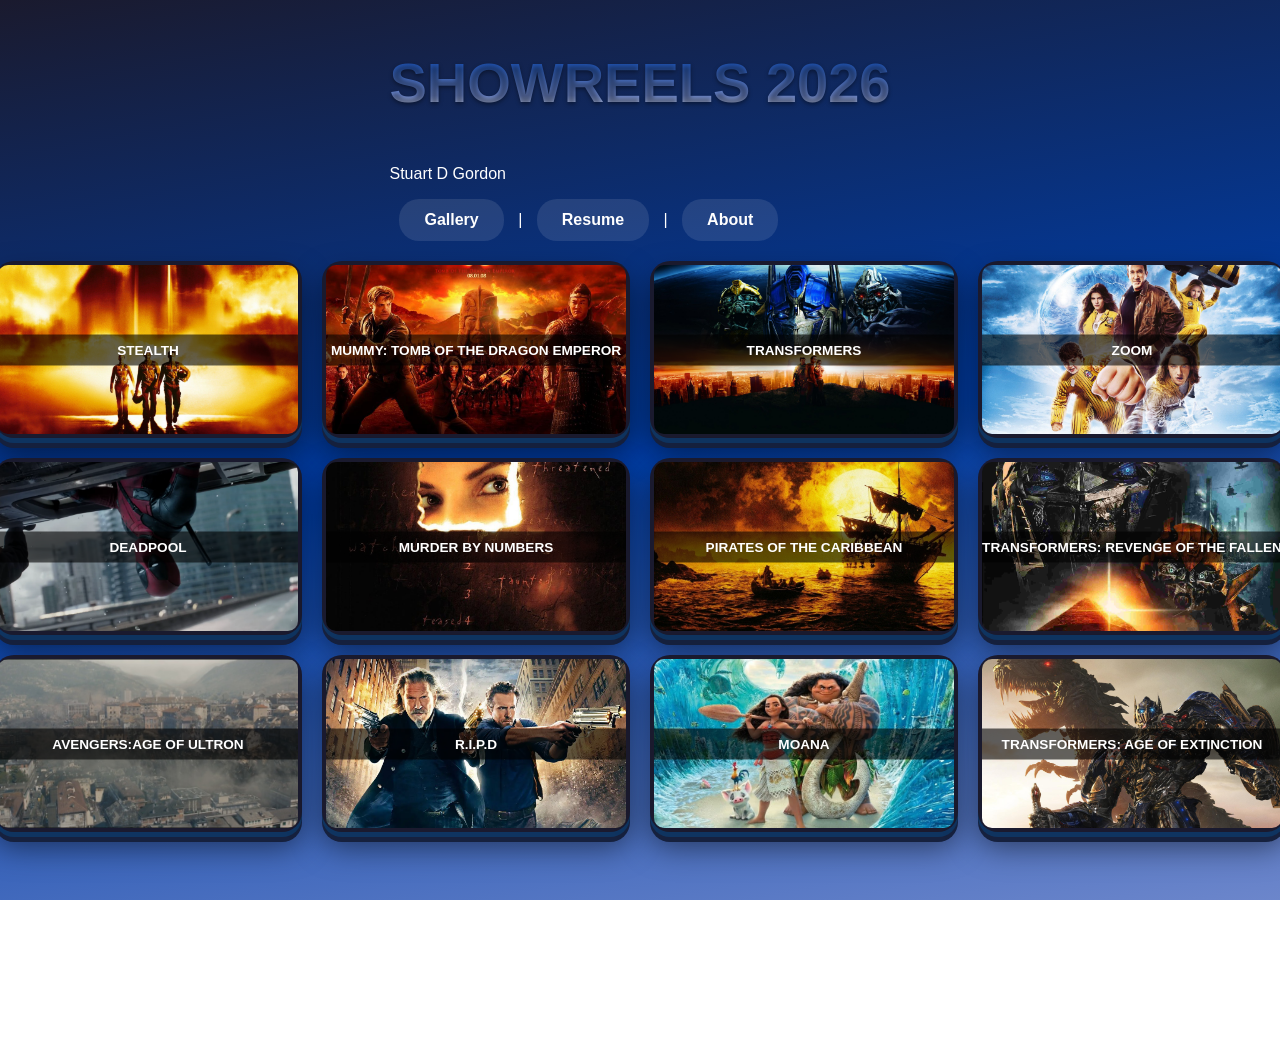
<file: index.html>
<!DOCTYPE html>
<html lang="en">
<head>
    <meta charset="UTF-8">
    <meta name="viewport" content="width=device-width, initial-scale=1.0">
    <title>Stuart D Gordon Showreels 2026</title>
    <link rel="stylesheet" href="css/styles.css">
</head>
<body>
    <header>
        <h1>Showreels 2026</h1>
        <p class="header-subtitle">Stuart D Gordon</p> <nav>
            <a href="index.html">Gallery</a> | 
            <a href="resume.html">Resume</a> | 
            <a href="about.html">About</a>
        </nav>
    </header>

    <main>
        <section class="gallery">
            <table>
                <tr>
                    <td>
                        <a href="video1.html">
                            <div class="thumb-wrapper">
                                <img src="thumbnails/thumb1.jpg" alt="Stealth">
                                <div class="overlay-title">Stealth</div>
                            </div>
                        </a>
                    </td>
                    <td>
                        <a href="video2.html">
                            <div class="thumb-wrapper">
                                <img src="thumbnails/thumb2.jpg" alt="Mummy: Tomb of the Dragon Emperor">
                                <div class="overlay-title">Mummy: Tomb of the Dragon Emperor</div>
                            </div>
                        </a>
                    </td>
                    <td>
                        <a href="video3.html">
                            <div class="thumb-wrapper">
                                <img src="thumbnails/thumb3.jpg" alt="Transformers">
                                <div class="overlay-title">Transformers</div>
                            </div>
                        </a>
                    </td>
                    <td>
                        <a href="video4.html">
                            <div class="thumb-wrapper">
                                <img src="thumbnails/thumb4.jpg" alt="Zoom">
                                <div class="overlay-title">Zoom</div>
                            </div>
                        </a>
                    </td>
                </tr>
                <tr>
                    <td>
                        <a href="video5.html">
                            <div class="thumb-wrapper">
                                <img src="thumbnails/thumb5.jpg" alt="Deadpool">
                                <div class="overlay-title">Deadpool</div>
                            </div>
                        </a>
                    </td>
                    <td>
                        <a href="video6.html">
                            <div class="thumb-wrapper">
                                <img src="thumbnails/thumb6.jpg" alt="Murder by Numbers">
                                <div class="overlay-title">Murder by Numbers</div>
                            </div>
                        </a>
                    </td>
                    <td>
                        <a href="video7.html">
                            <div class="thumb-wrapper">
                                <img src="thumbnails/thumb7.jpg" alt="Pirates of the Caribbean">
                                <div class="overlay-title">Pirates of the Caribbean</div>
                            </div>
                        </a>
                    </td>
                    <td>
                        <a href="video8.html">
                            <div class="thumb-wrapper">
                                <img src="thumbnails/thumb8.jpg" alt="Transformers: Revenge of the Fallen">
                                <div class="overlay-title">Transformers: Revenge of the Fallen</div>
                            </div>
                        </a>
                    </td>
                </tr>
                <tr>
                    <td>
                        <a href="video9.html">
                            <div class="thumb-wrapper">
                                <img src="thumbnails/thumb9.jpg" alt="Avengers:Age of Ultron">
                                <div class="overlay-title">Avengers:Age of Ultron</div>
                            </div>
                        </a>
                    </td>
                    <td>
                        <a href="video10.html">
                            <div class="thumb-wrapper">
                                <img src="thumbnails/thumb10.jpg" alt="R.I.P.D">
                                <div class="overlay-title">R.I.P.D</div>
                            </div>
                        </a>
                    </td>
                    <td>
                        <a href="video11.html">
                            <div class="thumb-wrapper">
                                <img src="thumbnails/thumb11.jpg" alt="Moana">
                                <div class="overlay-title">Moana</div>
                            </div>
                        </a>
                    </td>
                    <td>
                        <a href="video12.html">
                            <div class="thumb-wrapper">
                                <img src="thumbnails/thumb12.jpg" alt="Transformers: Age of Extinction">
                                <div class="overlay-title">Transformers: Age of Extinction</div>
                            </div>
                        </a>
                    </td>
                </tr>
            </table>
        </section>
    </main>

    <footer>
        <p>&copy; 2026 Stuart D Gordon. All rights reserved.</p>
    </footer>
</body>
</html>
</file>
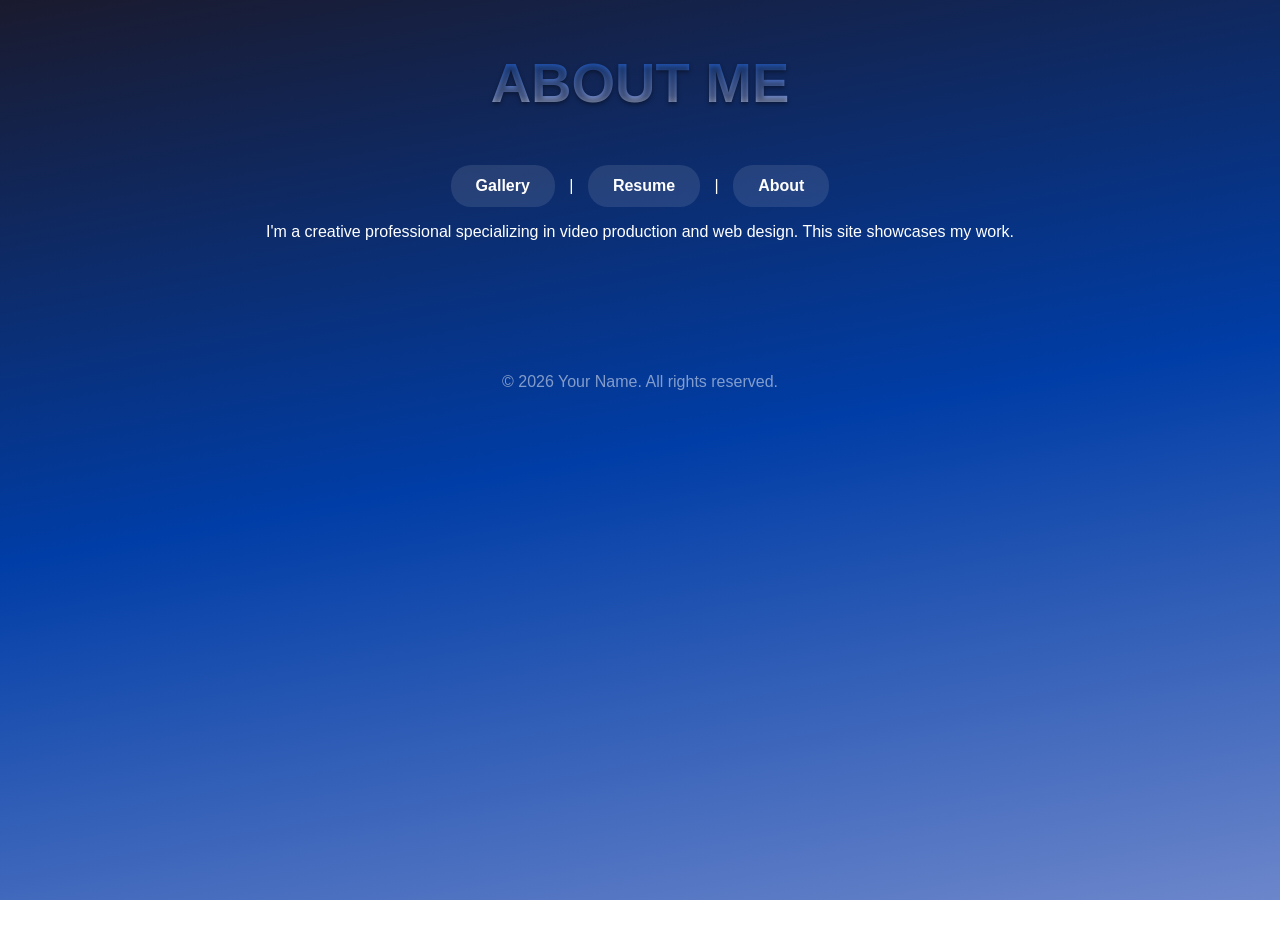
<file: about.html>
<!DOCTYPE html>
<html lang="en">
<head>
    <meta charset="UTF-8">
    <meta name="viewport" content="width=device-width, initial-scale=1.0">
    <title>About Me</title>
    <link rel="stylesheet" href="css/styles.css">
</head>
<body>
    <header>
        <h1>About Me</h1>
        <nav>
            <a href="index.html">Gallery</a> | 
            <a href="resume.html">Resume</a> | 
            <a href="about.html">About</a>
        </nav>
    </header>
    
    <main>
        <p>I'm a creative professional specializing in video production and web design. This site showcases my work.</p>
        <!-- Add more content, like a photo or links -->
    </main>
    
    <footer>
        <p>&copy; 2026 Your Name. All rights reserved.</p>
    </footer>
</body>
</html>
</file>
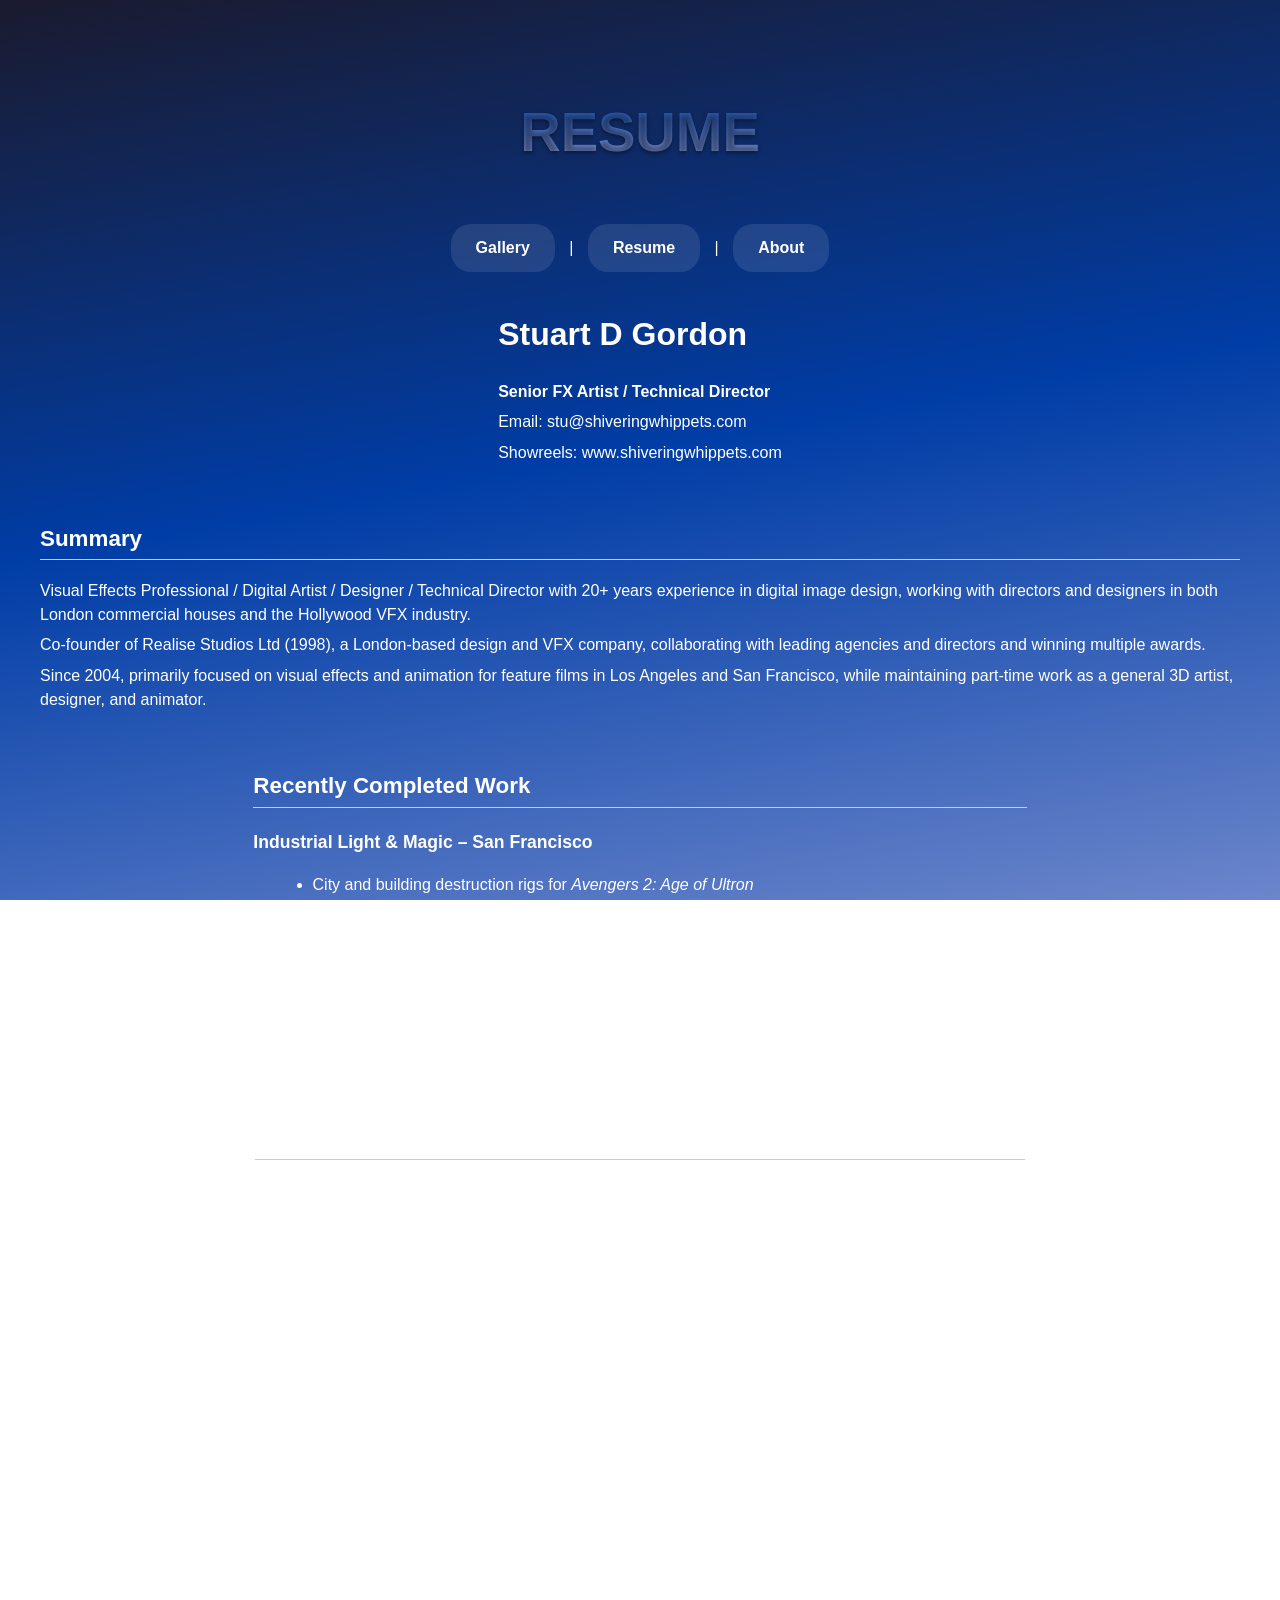
<file: resume.html>
<!DOCTYPE html>
<html lang="en">
<head>
    <meta charset="UTF-8">
    <title>Stuart D Gordon – Resume (Spring 2015)</title>
	<link rel="stylesheet" href="css/styles.css">
    <meta name="viewport" content="width=device-width, initial-scale=1.0">
    <style>
        body { font-family: Arial, Helvetica, sans-serif; line-height: 1.5; margin: 40px; }
        h1, h2, h3 { margin-top: 1.2em; }
        h1 { font-size: 2em; }
        h2 { font-size: 1.4em; border-bottom: 1px solid #ccc; padding-bottom: 4px; }
        h3 { font-size: 1.1em; }
        p { margin: 0.4em 0; }
        ul { margin: 0.4em 0 0.8em 1.2em; }
        .header { margin-bottom: 1.5em; }
        .section { margin-bottom: 1.5em; }
        .role { font-weight: bold; }
        .dates { font-style: italic; }
    </style>
</head>
<body>
    <header>
        <h1>RESUME</h1>
        <nav>
            <a href="index.html">Gallery</a> | 
            <a href="resume.html">Resume</a> | 
            <a href="about.html">About</a>
        </nav>
    </header>
<div class="header">
    <h1>Stuart D Gordon</h1>
    <p><strong>Senior FX Artist / Technical Director</strong></p>
    <p>Email: stu@shiveringwhippets.com</p>
    <p>Showreels: www.shiveringwhippets.com</p>
</div>

<div class="section">
    <h2>Summary</h2>
    <p>Visual Effects Professional / Digital Artist / Designer / Technical Director with 20+ years experience in digital image design, working with directors and designers in both London commercial houses and the Hollywood VFX industry.</p>
    <p>Co‑founder of Realise Studios Ltd (1998), a London‑based design and VFX company, collaborating with leading agencies and directors and winning multiple awards.</p>
    <p>Since 2004, primarily focused on visual effects and animation for feature films in Los Angeles and San Francisco, while maintaining part‑time work as a general 3D artist, designer, and animator.</p>
</div>

<div class="section">
    <h2>Recently Completed Work</h2>
    <h3>Industrial Light & Magic – San Francisco</h3>
    <ul>
        <li>City and building destruction rigs for <em>Avengers 2: Age of Ultron</em></li>
        <li>Creature destruction and FX setups for <em>Transformers 4</em>, <em>Teenage Mutant Ninja Turtles</em>, <em>Tomorrowland</em></li>
        <li>Houdini particle FX (magic spell) for <em>Warcraft</em></li>
    </ul>

    <h3>Rhythm & Hues – Los Angeles</h3>
    <ul>
        <li>FX and Destruction Lead on <em>R.I.P.D.</em></li>
        <li>RBD and Pyro FX for <em>Seventh Son</em></li>
    </ul>
</div>

<div class="section">
    <h2>Professional Experience</h2>

    <p class="role">Senior FX / Creatures Technical Director – Industrial Light & Magic</p>
    <p class="dates">December 2013 – Present</p>
    <ul>
        <li>RBD creature and city destruction using Houdini and ILM Zeno</li>
        <li>Projects include <em>Avengers 2</em>, <em>Transformers 4</em>, <em>Warcraft</em>, <em>Teenage Mutant Ninja Turtles</em>, <em>Tomorrowland</em></li>
    </ul>

    <p class="role">Owner – Visual Effects Design</p>
    <p class="dates">November 2009 – Present</p>
    <ul>
        <li>Creative 3D design and visual effects for design companies</li>
        <li>Corporate identity graphics for Myrtle Software (UK)</li>
    </ul>

    <p class="role">Senior / Lead Effects Technical Director – Rhythm & Hues</p>
    <p class="dates">January 2012 – May 2013</p>
    <ul>
        <li>Destruction Lead on <em>R.I.P.D.</em></li>
        <li>Senior FX TD on <em>Seventh Son</em></li>
    </ul>

    <p class="role">Lead Digital Effects Artist – Digital Domain</p>
    <p class="dates">January 2004 – November 2009</p>
    <ul>
        <li>FX lead on major feature films including <em>Transformers</em>, <em>2012</em>, <em>Pirates of the Caribbean 3</em></li>
    </ul>
</div>

<div class="section">
    <h2>Skills</h2>
    <h3>Software</h3>
    <p>Houdini, Nuke, Photoshop, Premiere, Maya Fluids, ILM Zeno, Digital Domain Storm</p>

    <h3>Houdini VFX</h3>
    <p>Python, CVEX, Volumetrics, Pyro, Particles, Procedural FX, Lighting, Rendering, Rigging, Modeling</p>

    <h3>Additional</h3>
    <p>Flash / ActionScript 2.0, procedural web design</p>
</div>

<div class="section">
    <h2>Honors & Awards</h2>
    <ul>
        <li>ILM LightBulb Award – Avengers 2 (2015)</li>
        <li>MTV Music Award – Best Special FX (1999)</li>
        <li>British Television & Advertising Awards – Gold & Silver (1999)</li>
        <li>Creative Circle Award (UK), D&AD nominations</li>
    </ul>
</div>

<div class="section">
    <h2>Education</h2>
    <ul>
        <li>BA (Hons), Graphic Design / CAD / Computer Sciences – University of Wales College, Newport</li>
        <li>Diploma, Art & Design Foundation – Cleveland College of Art and Design</li>
    </ul>
</div>

<div class="section">
    <h2>Professional Memberships</h2>
    <p>Visual Effects Society</p>
</div>

</body>
</html>
</file>
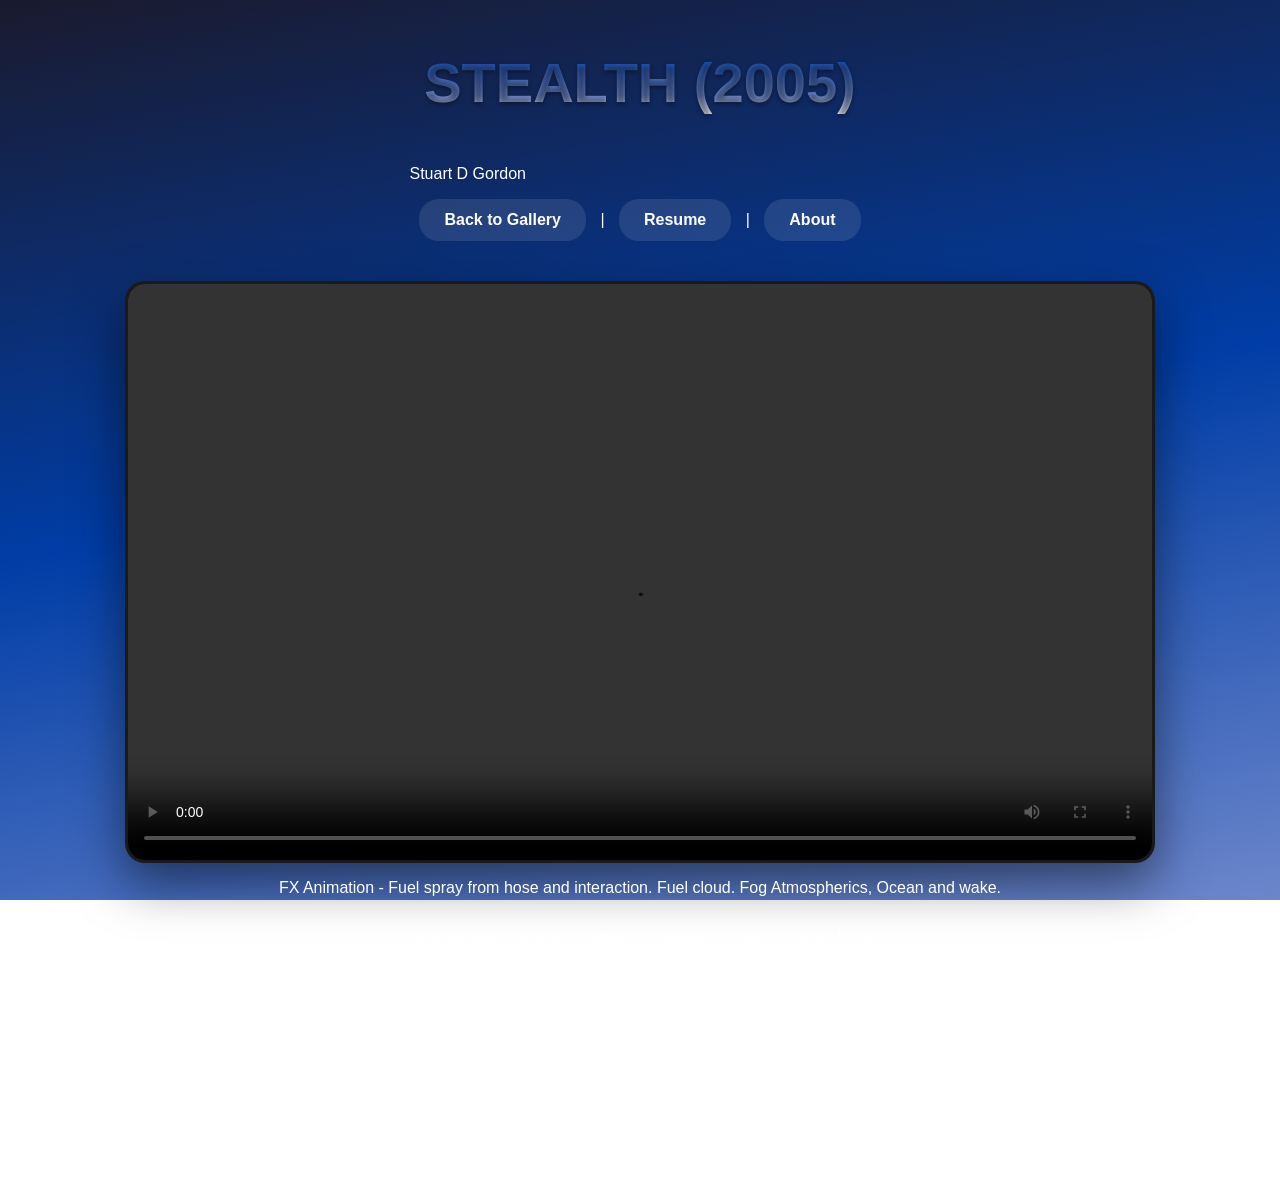
<file: video1.html>
<!DOCTYPE html>
<html lang="en">
<head>
    <meta charset="UTF-8">
    <meta name="viewport" content="width=device-width, initial-scale=1.0">
    <title>Stealth (2005)</title>
    <link rel="stylesheet" href="css/styles.css">
</head>
<body>
	<header>
		<h1>Stealth (2005)</h1>
		<p class="header-subtitle">Stuart D Gordon</p> 
		<nav>
			<a href="index.html">Back to Gallery</a> | 
			<a href="resume.html">Resume</a> | 
			<a href="about.html">About</a>
		</nav>
	</header>
    
 <main>
    <section class="video-container">
        <video controls autoplay>
            <source src="https://pub-f38a45118ebf40029e55d47e36b6c3e1.r2.dev/stealth.mp4" type="video/mp4">
            Your browser does not support the video tag.
        </video>
        <p>FX Animation - Fuel spray from hose and interaction. Fuel cloud. Fog Atmospherics, Ocean and wake.</p>
		<p>Software used: Houdini, Custom Volumetric software(Storm), Nuke.</p>
    </section>
</main>
    
    <footer>
        <p>&copy; 2026 Stuart D Gordon. All rights reserved.</p>
    </footer>
</body>
</html>
</file>
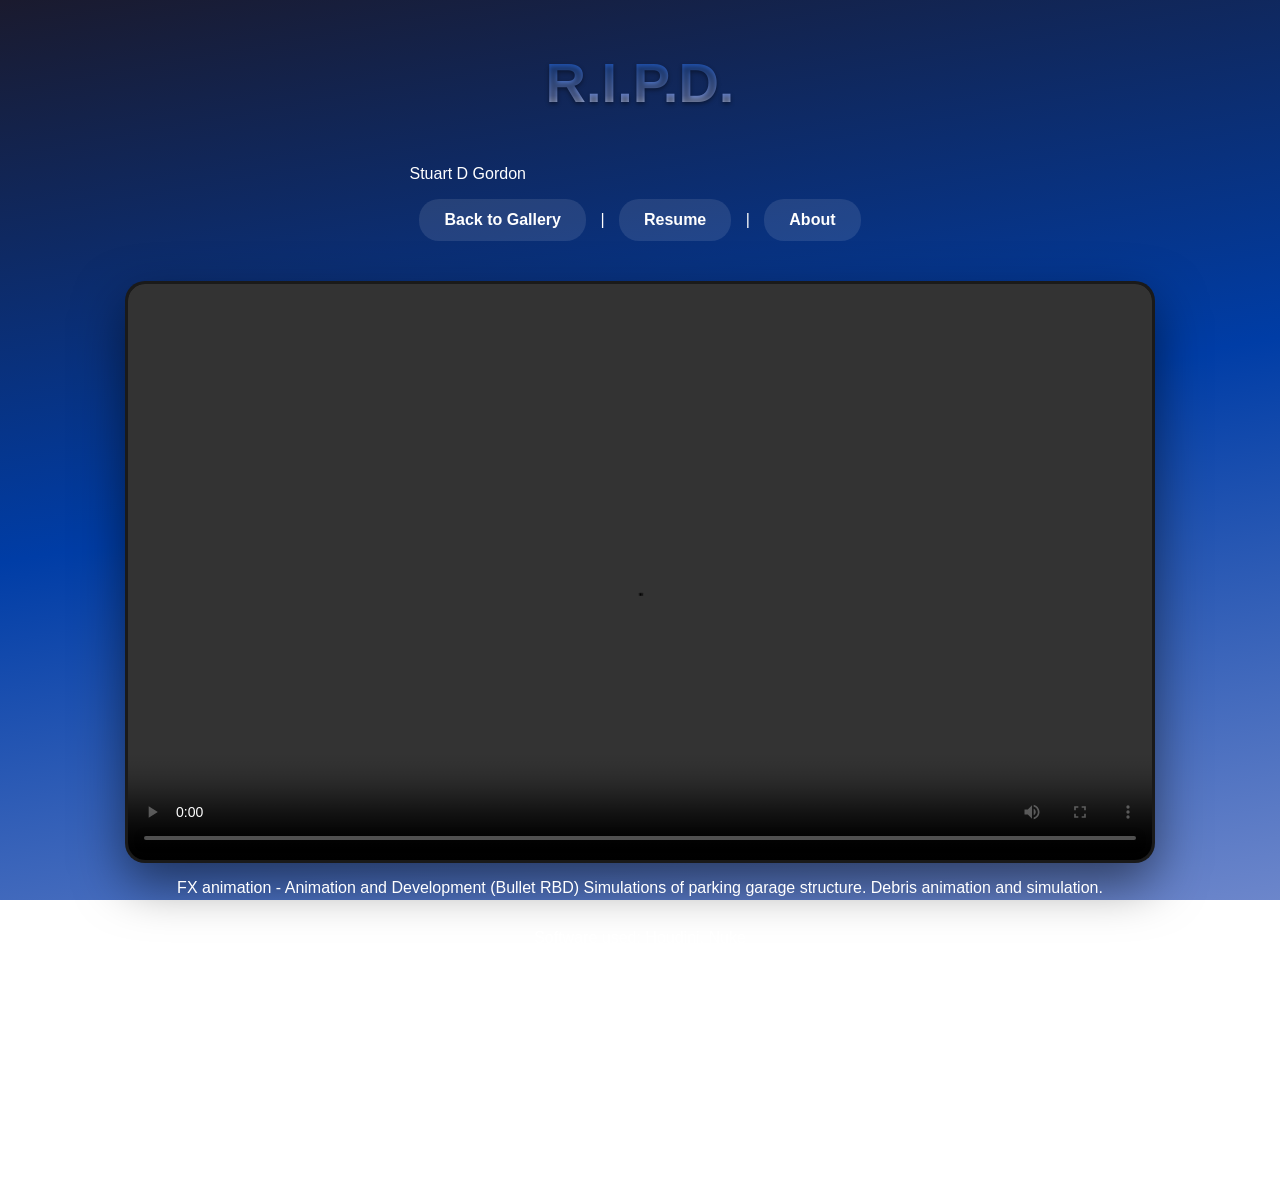
<file: video10.html>
<!DOCTYPE html>
<html lang="en">
<head>
    <meta charset="UTF-8">
    <meta name="viewport" content="width=device-width, initial-scale=1.0">
    <title>R.I.P.D.</title>
    <link rel="stylesheet" href="css/styles.css">
</head>
<body>
    <header>
        <h1>R.I.P.D.</h1>
        <p class="header-subtitle">Stuart D Gordon</p> 
		<nav>
            <a href="index.html">Back to Gallery</a> | 
            <a href="resume.html">Resume</a> | 
            <a href="about.html">About</a>
        </nav>
    </header>
    
 <main>
    <section class="video-container">
        <video controls autoplay>
            <source src="https://pub-f38a45118ebf40029e55d47e36b6c3e1.r2.dev/ripd.mp4" type="video/mp4">
            Your browser does not support the video tag.
        </video>
        <p>FX animation - Animation and Development (Bullet RBD) Simulations of parking garage structure. Debris animation and simulation.</p>
		<p>Software used: Houdini, Nuke</p>
    </section>
</main>
    
    <footer>
        <p>&copy; 2026 Stuart D Gordon. All rights reserved.</p>
    </footer>
</body>
</html>
</file>
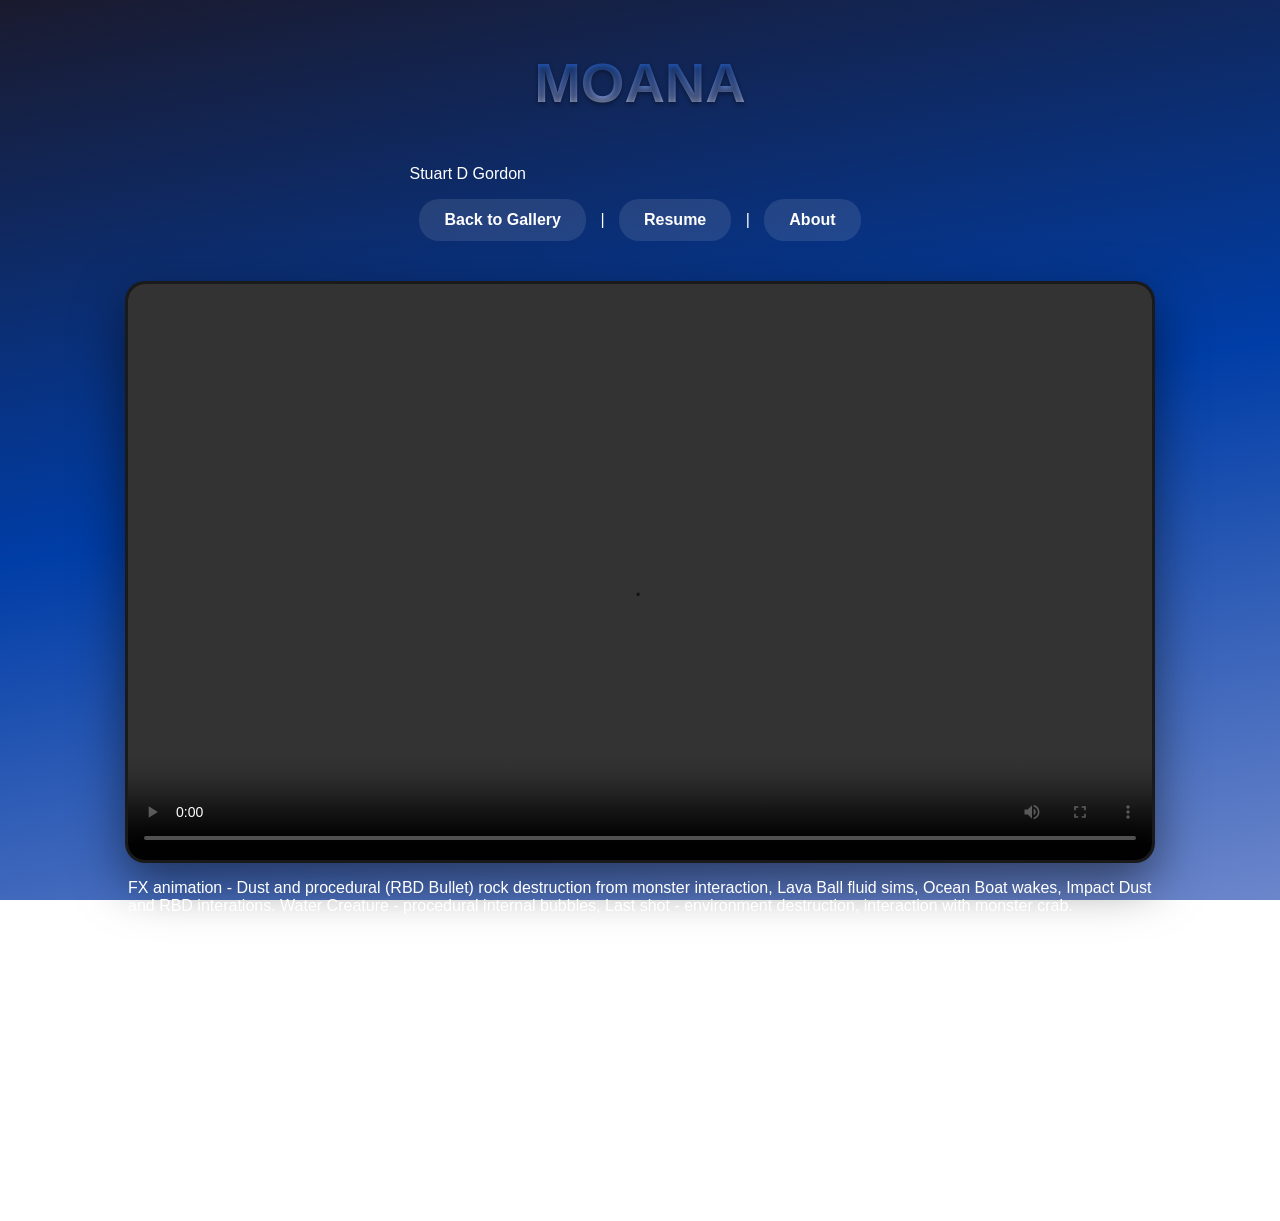
<file: video11.html>
<!DOCTYPE html>
<html lang="en">
<head>
    <meta charset="UTF-8">
    <meta name="viewport" content="width=device-width, initial-scale=1.0">
    <title>Moana</title>
    <link rel="stylesheet" href="css/styles.css">
</head>
<body>
    <header>
        <h1>Moana</h1>
        <p class="header-subtitle">Stuart D Gordon</p> 
		<nav>
            <a href="index.html">Back to Gallery</a> | 
            <a href="resume.html">Resume</a> | 
            <a href="about.html">About</a>
        </nav>
    </header>
    
 <main>
    <section class="video-container">
        <video controls autoplay>
            <source src="https://pub-f38a45118ebf40029e55d47e36b6c3e1.r2.dev/moana.mp4" type="video/mp4">
            Your browser does not support the video tag.
        </video>
        <p>FX animation - Dust and procedural (RBD Bullet) rock destruction from monster interaction, Lava Ball fluid sims, Ocean Boat wakes,  Impact Dust and RBD interations.
		Water Creature - procedural internal bubbles, Last shot - environment destruction, interaction with monster crab.   </p>
		<p>Software used: Houdini, Custom Ocean simulator, Nuke</p>
    </section>
</main>
    
    <footer>
        <p>&copy; 2026 Stuart D Gordon. All rights reserved.</p>
    </footer>
</body>
</html>
</file>
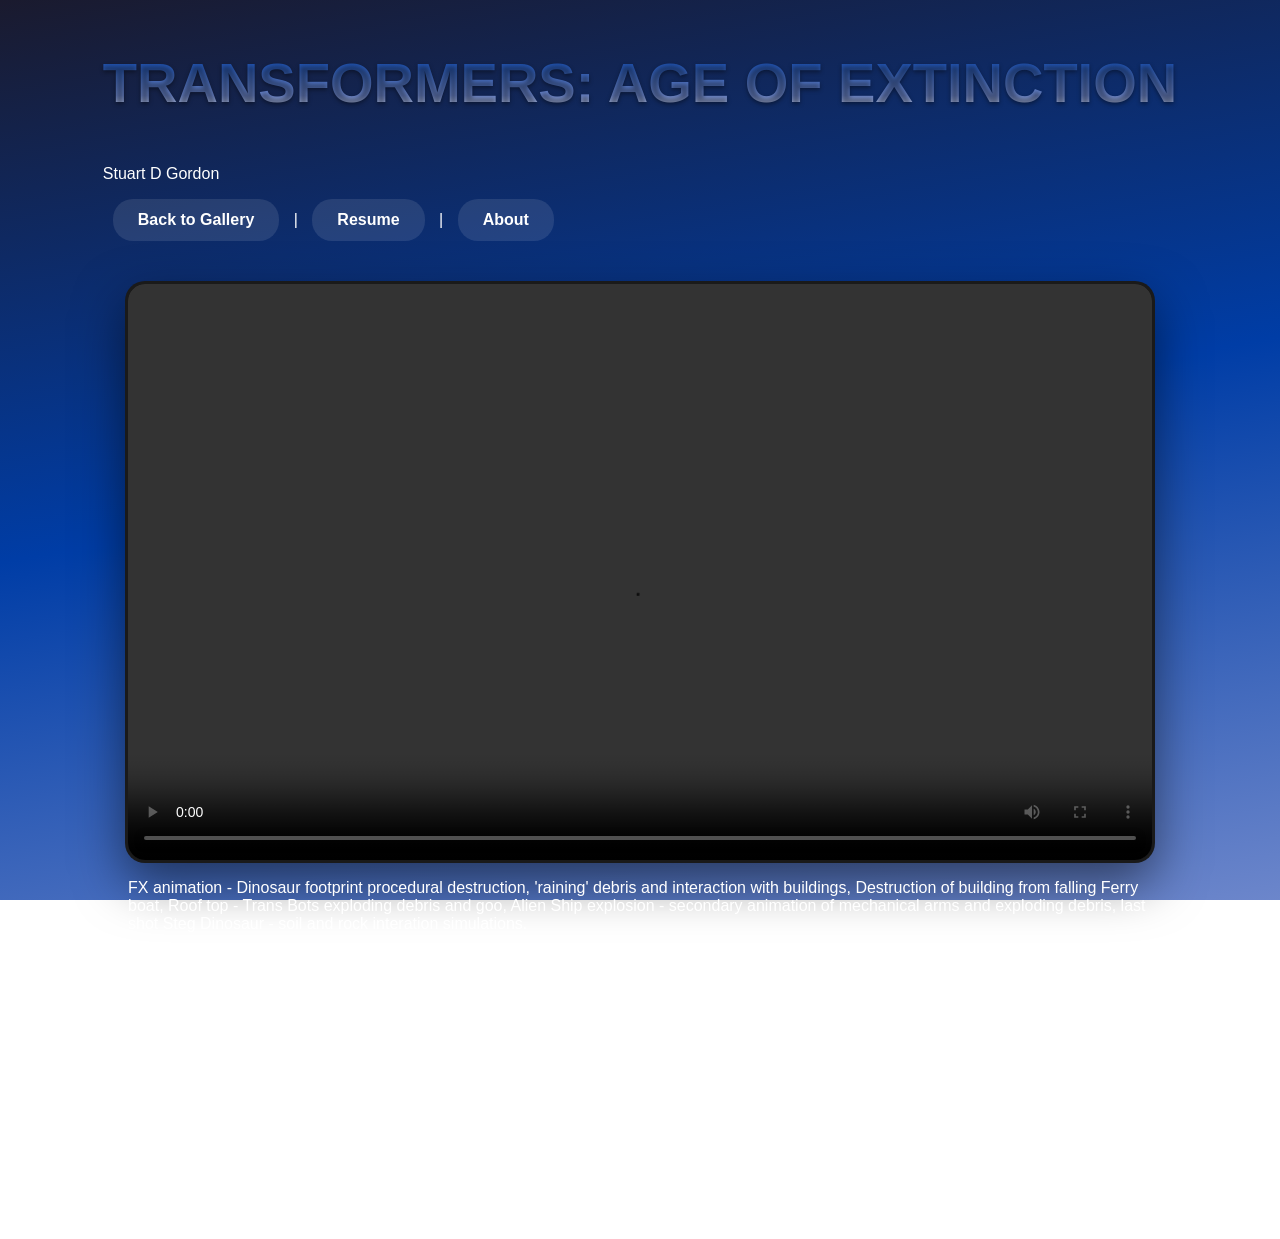
<file: video12.html>
<!DOCTYPE html>
<html lang="en">
<head>
    <meta charset="UTF-8">
    <meta name="viewport" content="width=device-width, initial-scale=1.0">
    <title>Transformers: Age of Extinction</title>
    <link rel="stylesheet" href="css/styles.css">
</head>
<body>
    <header>
        <h1>Transformers: Age of Extinction</h1>
        <p class="header-subtitle">Stuart D Gordon</p> 
		<nav>
            <a href="index.html">Back to Gallery</a> | 
            <a href="resume.html">Resume</a> | 
            <a href="about.html">About</a>
        </nav>
    </header>
    
 <main>
    <section class="video-container">
        <video controls autoplay>
            <source src="https://pub-f38a45118ebf40029e55d47e36b6c3e1.r2.dev/trans3.mp4" type="video/mp4">
            Your browser does not support the video tag.
        </video>
        <p>FX animation - Dinosaur footprint procedural destruction, 'raining' debris and interaction with buildings, Destruction of building from falling Ferry boat, Roof top - 
		Trans Bots exploding debris and goo, Alien Ship explosion - secondary animation of mechanical arms and exploding debris, last shot Steg Dinosaur - soil and rock interation simulations.  </p>
		<p>Software used: ZENO (ILM 3d Proprietary), Nuke</p>
    </section>
</main>
    
    <footer>
        <p>&copy; 2026 Stuart D Gordon. All rights reserved.</p>
    </footer>
</body>
</html>
</file>
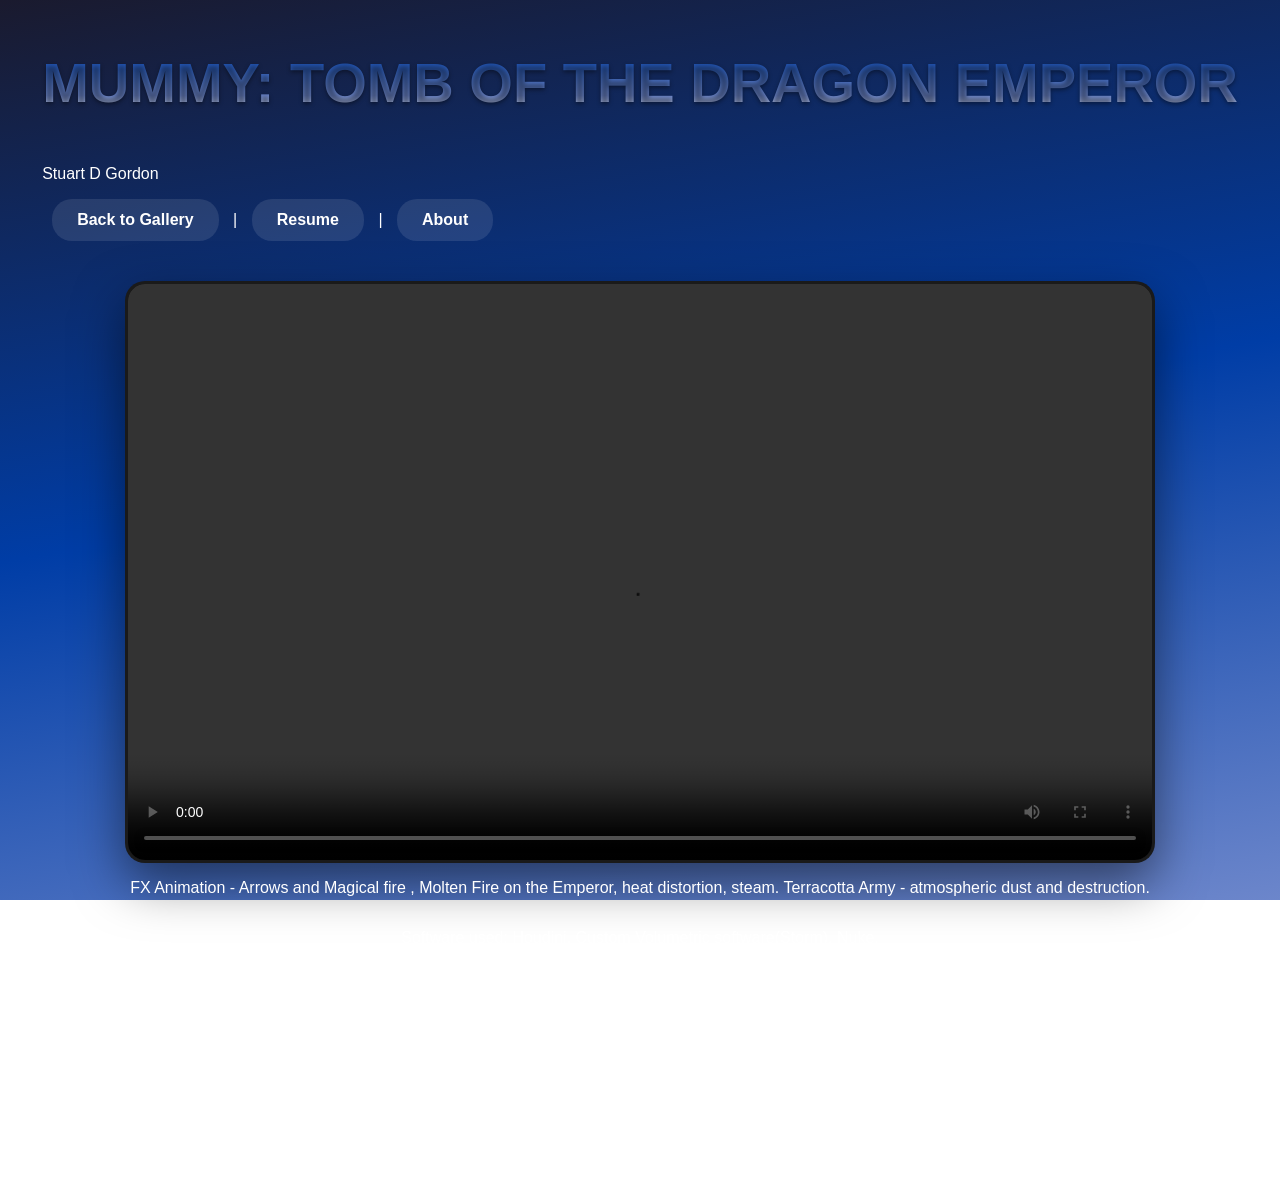
<file: video2.html>
<!DOCTYPE html>
<html lang="en">
<head>
    <meta charset="UTF-8">
    <meta name="viewport" content="width=device-width, initial-scale=1.0">
    <title>Mummy: Tomb of the Dragon Emperor</title>
    <link rel="stylesheet" href="css/styles.css">
</head>
<body>
    <header>
        <h1>Mummy: Tomb of the Dragon Emperor</h1>
        <p class="header-subtitle">Stuart D Gordon</p> 
		<nav>
            <a href="index.html">Back to Gallery</a> | 
            <a href="resume.html">Resume</a> | 
            <a href="about.html">About</a>
        </nav>
    </header>
    
 <main>
    <section class="video-container">
        <video controls autoplay>
            <source src="https://pub-f38a45118ebf40029e55d47e36b6c3e1.r2.dev/mummy3.mp4" type="video/mp4">
            Your browser does not support the video tag.
        </video>
        <p>FX Animation - Arrows and Magical fire , Molten Fire on the Emperor, heat distortion, steam. Terracotta Army - atmospheric dust and destruction. </p>
		<p>Software used: Houdini, Custom Volumetric software(Storm), Nuke.</p>
    </section>
</main>
    
    <footer>
        <p>&copy; 2026 Stuart D Gordon. All rights reserved.</p>
    </footer>
</body>
</html>
</file>
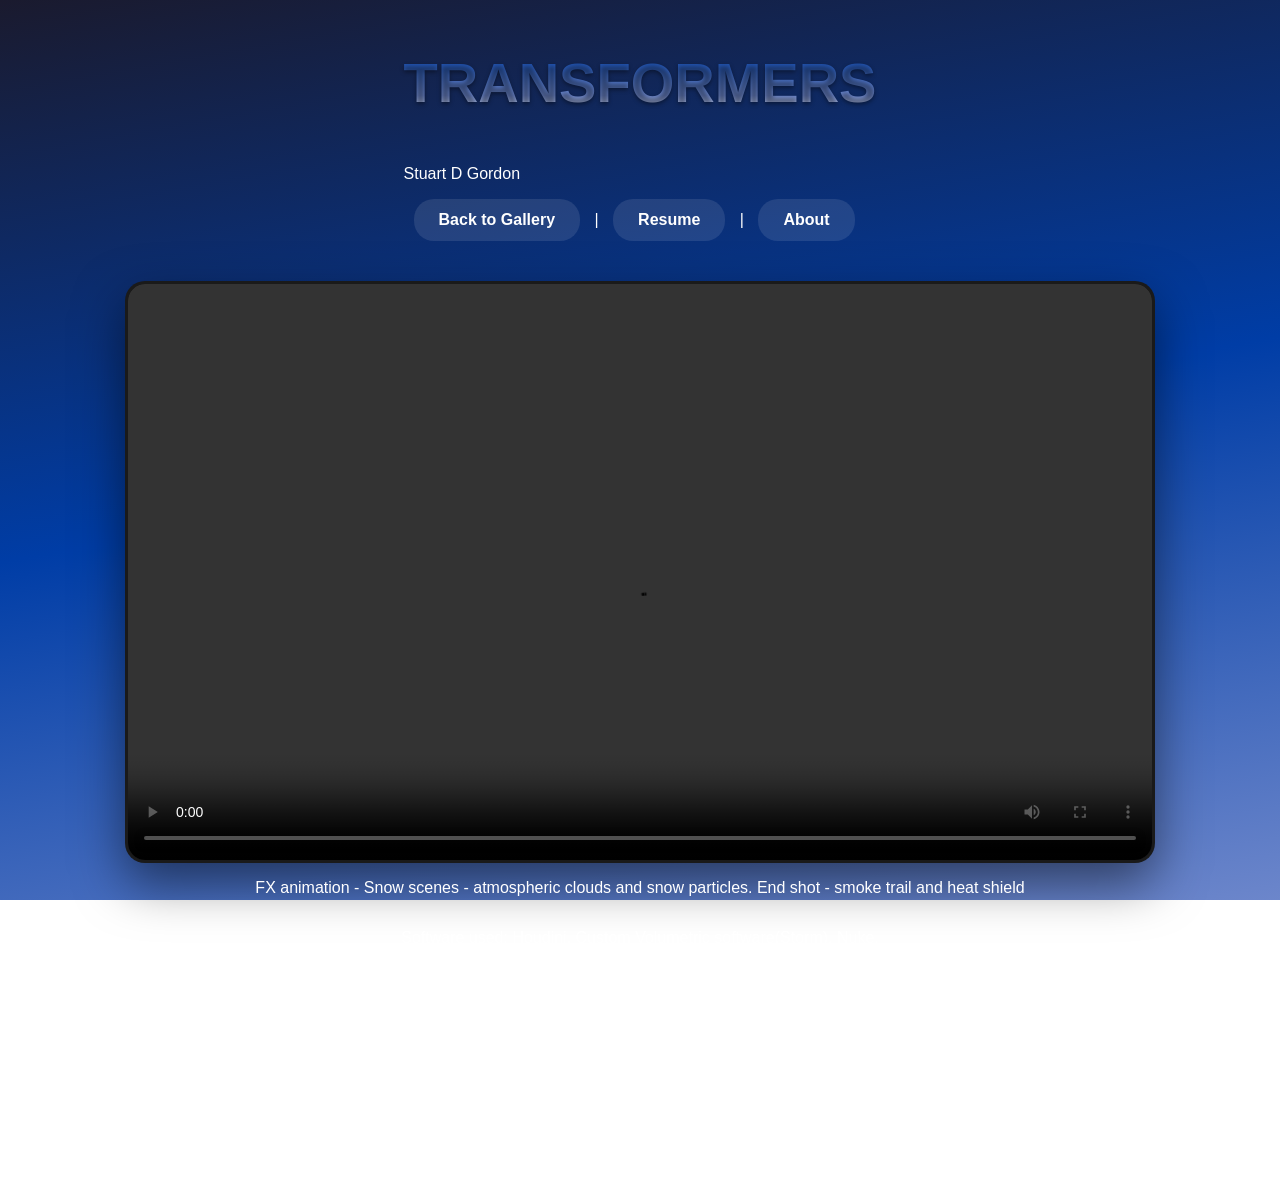
<file: video3.html>
<!DOCTYPE html>
<html lang="en">
<head>
    <meta charset="UTF-8">
    <meta name="viewport" content="width=device-width, initial-scale=1.0">
    <title>Transformers</title>
    <link rel="stylesheet" href="css/styles.css">
</head>
<body>
    <header>
        <h1>Transformers</h1>
        <p class="header-subtitle">Stuart D Gordon</p> 
		<nav>
            <a href="index.html">Back to Gallery</a> | 
            <a href="resume.html">Resume</a> | 
            <a href="about.html">About</a>
        </nav>
    </header>
    
 <main>
    <section class="video-container">
        <video controls autoplay>
            <source src="https://pub-f38a45118ebf40029e55d47e36b6c3e1.r2.dev/transformers.mp4" type="video/mp4">
            Your browser does not support the video tag.
        </video>
        <p>FX animation - Snow scenes - atmospheric clouds and snow particles. End shot - smoke trail and heat shield</p>
		<p>Software used: Houdini, Custom Volumetric software(Storm), Nuke.</p>
    </section>
</main>
    
    <footer>
        <p>&copy; 2026 Stuart D Gordon. All rights reserved.</p>
    </footer>
</body>
</html>
</file>
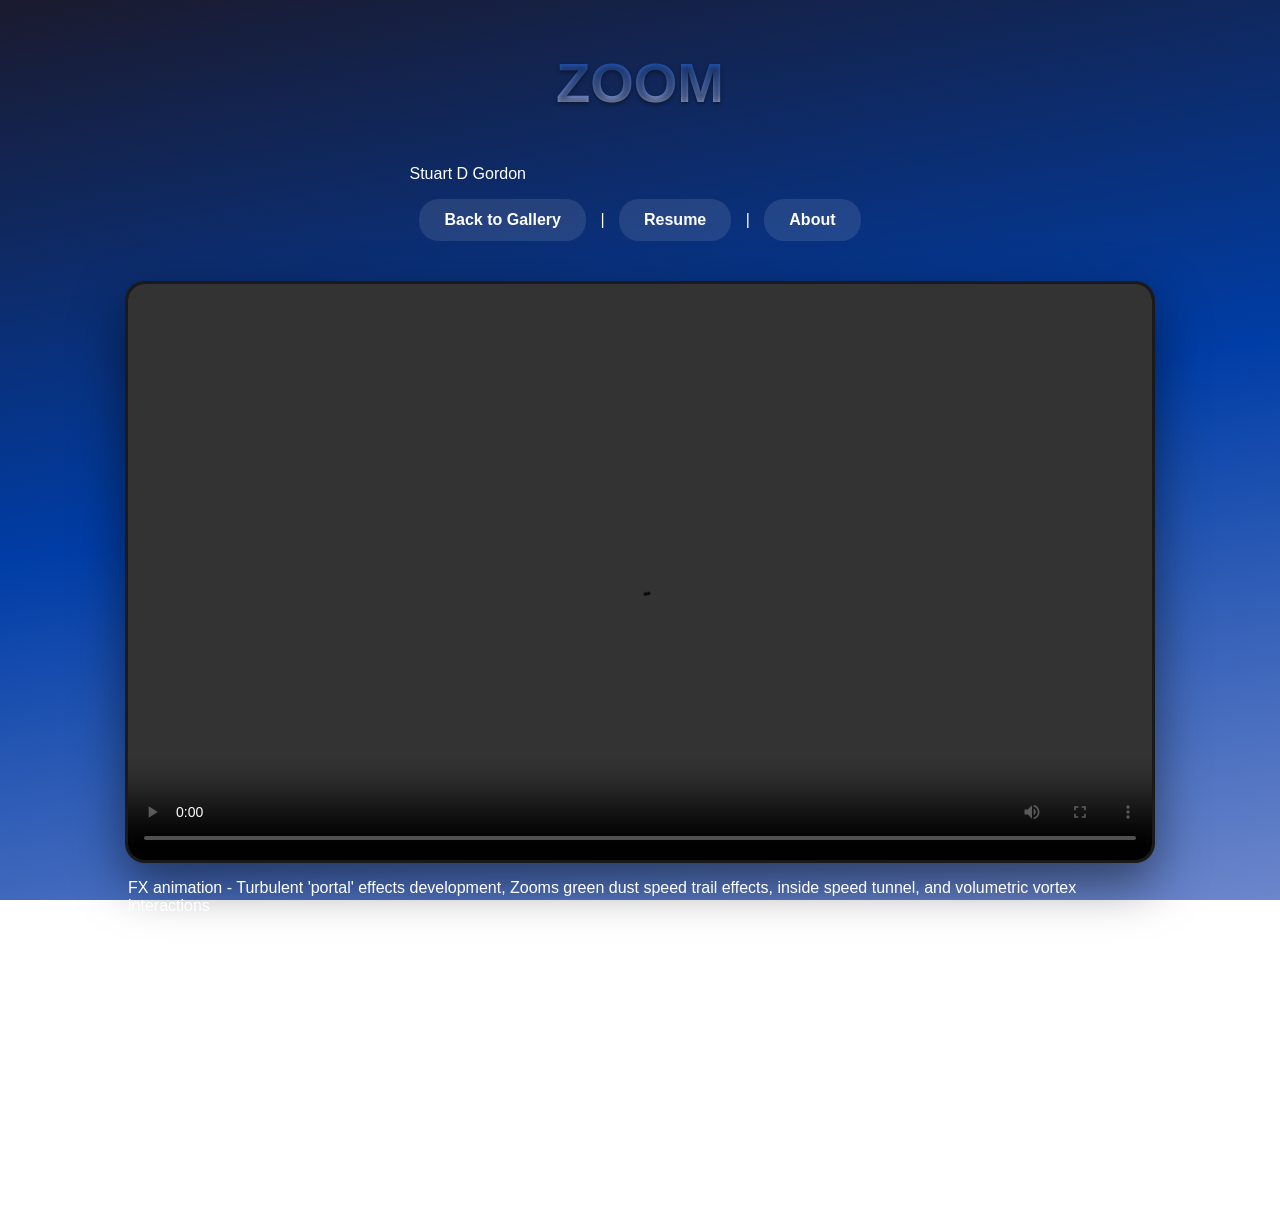
<file: video4.html>
<!DOCTYPE html>
<html lang="en">
<head>
    <meta charset="UTF-8">
    <meta name="viewport" content="width=device-width, initial-scale=1.0">
    <title>Zoom</title>
    <link rel="stylesheet" href="css/styles.css">
</head>
<body>
    <header>
        <h1>Zoom</h1>
        <p class="header-subtitle">Stuart D Gordon</p> 
		<nav>
            <a href="index.html">Back to Gallery</a> | 
            <a href="resume.html">Resume</a> | 
            <a href="about.html">About</a>
        </nav>
    </header>
    
 <main>
    <section class="video-container">
        <video controls autoplay>
            <source src="https://pub-f38a45118ebf40029e55d47e36b6c3e1.r2.dev/zoom.mp4" type="video/mp4">
            Your browser does not support the video tag.
        </video>
        <p>FX animation - Turbulent 'portal' effects development, Zooms green dust speed trail effects, inside speed tunnel, and volumetric vortex interactions  </p>
		<p>Software used: Houdini, Custom Volumetric software(Storm), Nuke.</p>
    </section>
</main>
    
    <footer>
        <p>&copy; 2026 Stuart D Gordon. All rights reserved.</p>
    </footer>
</body>
</html>
</file>
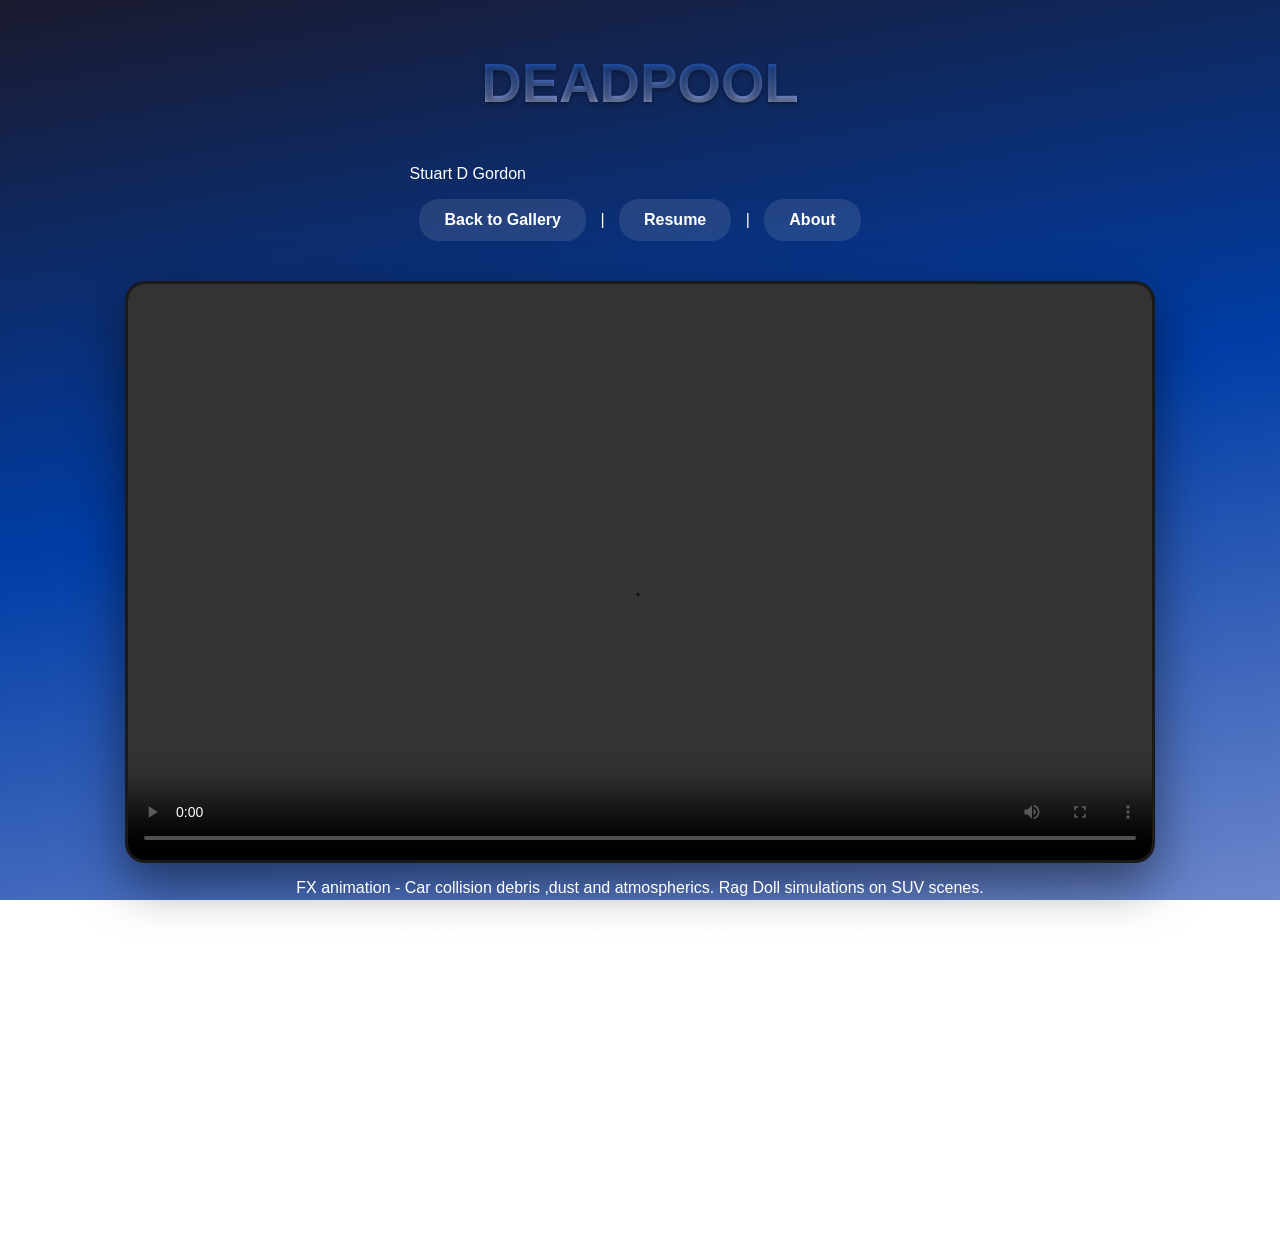
<file: video5.html>
<!DOCTYPE html>
<html lang="en">
<head>
    <meta charset="UTF-8">
    <meta name="viewport" content="width=device-width, initial-scale=1.0">
    <title>Deadpool</title>
    <link rel="stylesheet" href="css/styles.css">
</head>
<body>
    <header>
        <h1>Deadpool</h1>
        <p class="header-subtitle">Stuart D Gordon</p> 
		<nav>
            <a href="index.html">Back to Gallery</a> | 
            <a href="resume.html">Resume</a> | 
            <a href="about.html">About</a>
        </nav>
    </header>
    
 <main>
    <section class="video-container">
        <video controls autoplay>
            <source src="https://pub-f38a45118ebf40029e55d47e36b6c3e1.r2.dev/deadpool.mp4" type="video/mp4">
            Your browser does not support the video tag.
        </video>
        <p>FX animation - Car collision debris ,dust and atmospherics. Rag Doll simulations on SUV scenes.</p>
		<p>slow-mo shots - broken window glass pieces, end shot Rolling SUV simulation, </p>
		<p>Software used: Houdini</p>
    </section>
</main>
    
    <footer>
        <p>&copy; 2026 Stuart D Gordon. All rights reserved.</p>
    </footer>
</body>
</html>
</file>
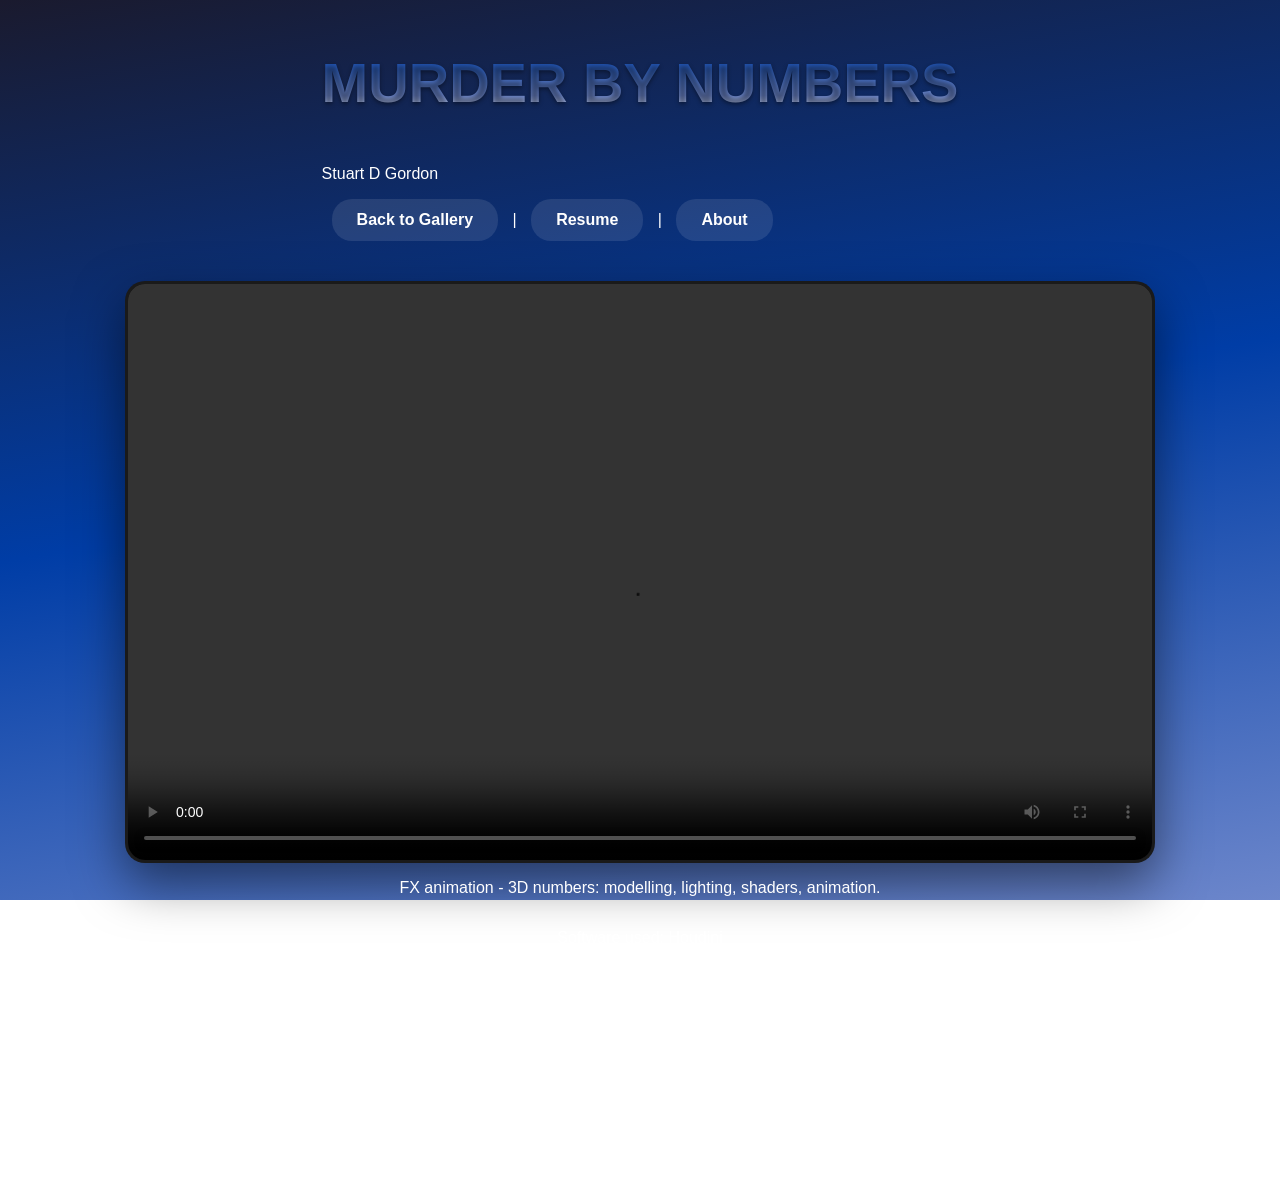
<file: video6.html>
<!DOCTYPE html>
<html lang="en">
<head>
    <meta charset="UTF-8">
    <meta name="viewport" content="width=device-width, initial-scale=1.0">
    <title>Murder by Numbers</title>
    <link rel="stylesheet" href="css/styles.css">
</head>
<body>
    <header>
        <h1>Murder by Numbers</h1>
        <p class="header-subtitle">Stuart D Gordon</p> 
		<nav>
            <a href="index.html">Back to Gallery</a> | 
            <a href="resume.html">Resume</a> | 
            <a href="about.html">About</a>
        </nav>
    </header>
    
 <main>
    <section class="video-container">
        <video controls autoplay>
            <source src="https://pub-f38a45118ebf40029e55d47e36b6c3e1.r2.dev/murder.mp4" type="video/mp4">
            Your browser does not support the video tag.
        </video>
        <p>FX animation - 3D numbers: modelling, lighting, shaders, animation.
		<p>Software used: Houdini</p>
    </section>
</main>
    
    <footer>
        <p>&copy; 2026 Stuart D Gordon. All rights reserved.</p>
    </footer>
</body>
</html>
</file>
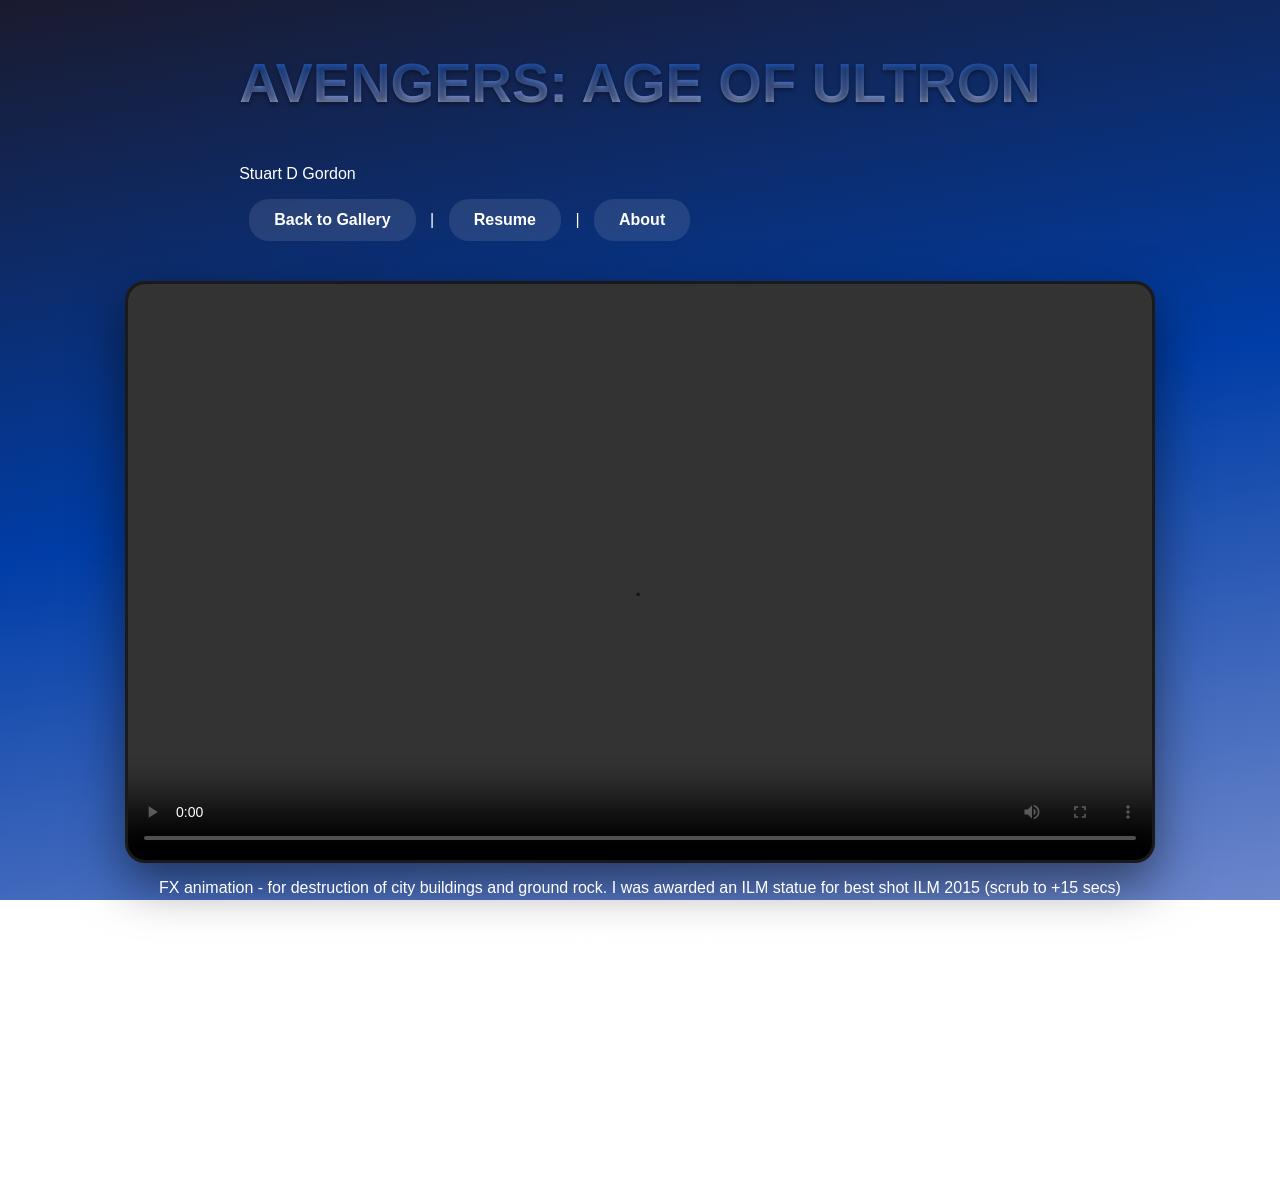
<file: video9.html>
<!DOCTYPE html>
<html lang="en">
<head>
    <meta charset="UTF-8">
    <meta name="viewport" content="width=device-width, initial-scale=1.0">
    <title>Avengers: Age of Ultron</title>
    <link rel="stylesheet" href="css/styles.css">
</head>
<body>
    <header>
        <h1>Avengers: Age of Ultron</h1>
        <p class="header-subtitle">Stuart D Gordon</p> 
		<nav>
            <a href="index.html">Back to Gallery</a> | 
            <a href="resume.html">Resume</a> | 
            <a href="about.html">About</a>
        </nav>
    </header>
    
 <main>
    <section class="video-container">
        <video controls autoplay">
            <source src="https://pub-f38a45118ebf40029e55d47e36b6c3e1.r2.dev/ageofultron.mp4" type="video/mp4">
            Your browser does not support the video tag.
        </video>
        <p>FX animation - for destruction of city buildings and ground rock. I was awarded an ILM statue for best shot ILM 2015 (scrub to +15 secs) </p>
		<p>Software used: Houdini</p>
    </section>
</main>
    
    <footer>
        <p>&copy; 2026 Stuart D Gordon. All rights reserved.</p>
    </footer>
</body>
</html>
</file>
<file: css/styles.css>
/* --- Final Stacked 3D Theme - Restored & Refined --- */

:root {
    --bg-gradient: linear-gradient(170deg, #1a1a2e 0%, #003da6 50%, #6C86CB 100%);
    --card-bg: #1a1a2e;
    --accent-color:#003da6; 
    --border-radius: 20px;
}

body {
    font-family: Arial, sans-serif;
    margin: 0;
    min-height: 100vh;
    background: var(--bg-gradient);
    background-attachment: fixed;
    color: white;
    padding-bottom: 50px;
    display: flex;
    flex-direction: column;
    align-items: center;
}

/* --- Header & Nav --- */
header h1 {
    font-size: 3.5rem;
    text-transform: uppercase;
    margin: 50px 0;
    text-align: center;
    background: linear-gradient(to bottom, #003da6 0%, #6C86CB 70%, #F4F6FB 100%);
    -webkit-background-clip: text;
    -webkit-text-fill-color: transparent;
    text-shadow: 0 2px 4px rgba(0,0,0,0.4);
}

nav a {
    background: rgba(255, 255, 255, 0.1);
    padding: 12px 25px;
    border-radius: var(--border-radius);
    text-decoration: none;
    color: white;
    font-weight: bold;
    margin: 0 10px;
    display: inline-block;
    transition: all 0.3s ease;
}

nav a:hover {
    background: var(--accent-color);
    transform: translateY(-3px);
}

/* --- 3D Table Gallery --- */
table {
    margin: 0 auto;
    border-collapse: separate; 
    border-spacing: 20px;
}

td {
    background: var(--card-bg);
    border-radius: var(--border-radius);
    padding: 4px;
    transition: all 0.3s cubic-bezier(0.175, 0.885, 0.32, 1.275);
    /* Stacked shadow effect for physical depth */
    box-shadow: 
        0 5px 0 0 #0f3460, 
        0 10px 0 0 #16213e,
        0 15px 30px rgba(0,0,0,0.5);
}

/* Updated Hover: Makes stacked shadows vanish and replaces them with a lift effect */
td:hover {
    transform: translateY(-10px);
    box-shadow: 0 15px 40px rgba(0,0,0,0.6); 
}

/* --- Thumbnail Overlay Logic --- */
.thumb-wrapper {
    position: relative; /* Anchor for centered text */
    width: 300px;      
    height: 169px;     /* Forced 16:9 ratio for 300px width */
    overflow: hidden;
    border-radius: calc(var(--border-radius) - 10px);
}

.thumb-wrapper img {
    width: 100%;
    height: 100%;
    object-fit: cover;
    display: block;
}

.overlay-title {
    position: absolute;
    top: 50%;
    left: 50%;
    transform: translate(-50%, -50%); /* Mathematical centering */
    width: 100%;
    padding: 8px 0;
    background: rgba(0, 0, 0, 0.6);
    color: white;
    font-weight: bold;
    text-align: center;
    text-transform: uppercase;
    font-size: 0.85rem;
    pointer-events: none; /* Clicks pass through to the link */
}

/* --- Video Player Fix (The "Lock") --- */
.video-container {
    width: 100%;
    max-width: 1024px;
    margin: 40px auto;
    display: flex;
    flex-direction: column;
    align-items: center;
}

video {
    width: 100%;
    max-width: 1024px;
    aspect-ratio: 16 / 9; /* Prevents jumping by pre-setting shape */
    min-height: 576px;    /* Pre-sets the vertical space */
    object-fit: cover;
    background-color: #000;
    border-radius: var(--border-radius);
    box-shadow: 0 20px 50px rgba(0,0,0,0.5);
    border: 3px solid rgba(255,255,255,0.1);
}

footer {
    text-align: center;
    margin-top: 100px;
    opacity: 0.5;
}
</file>
